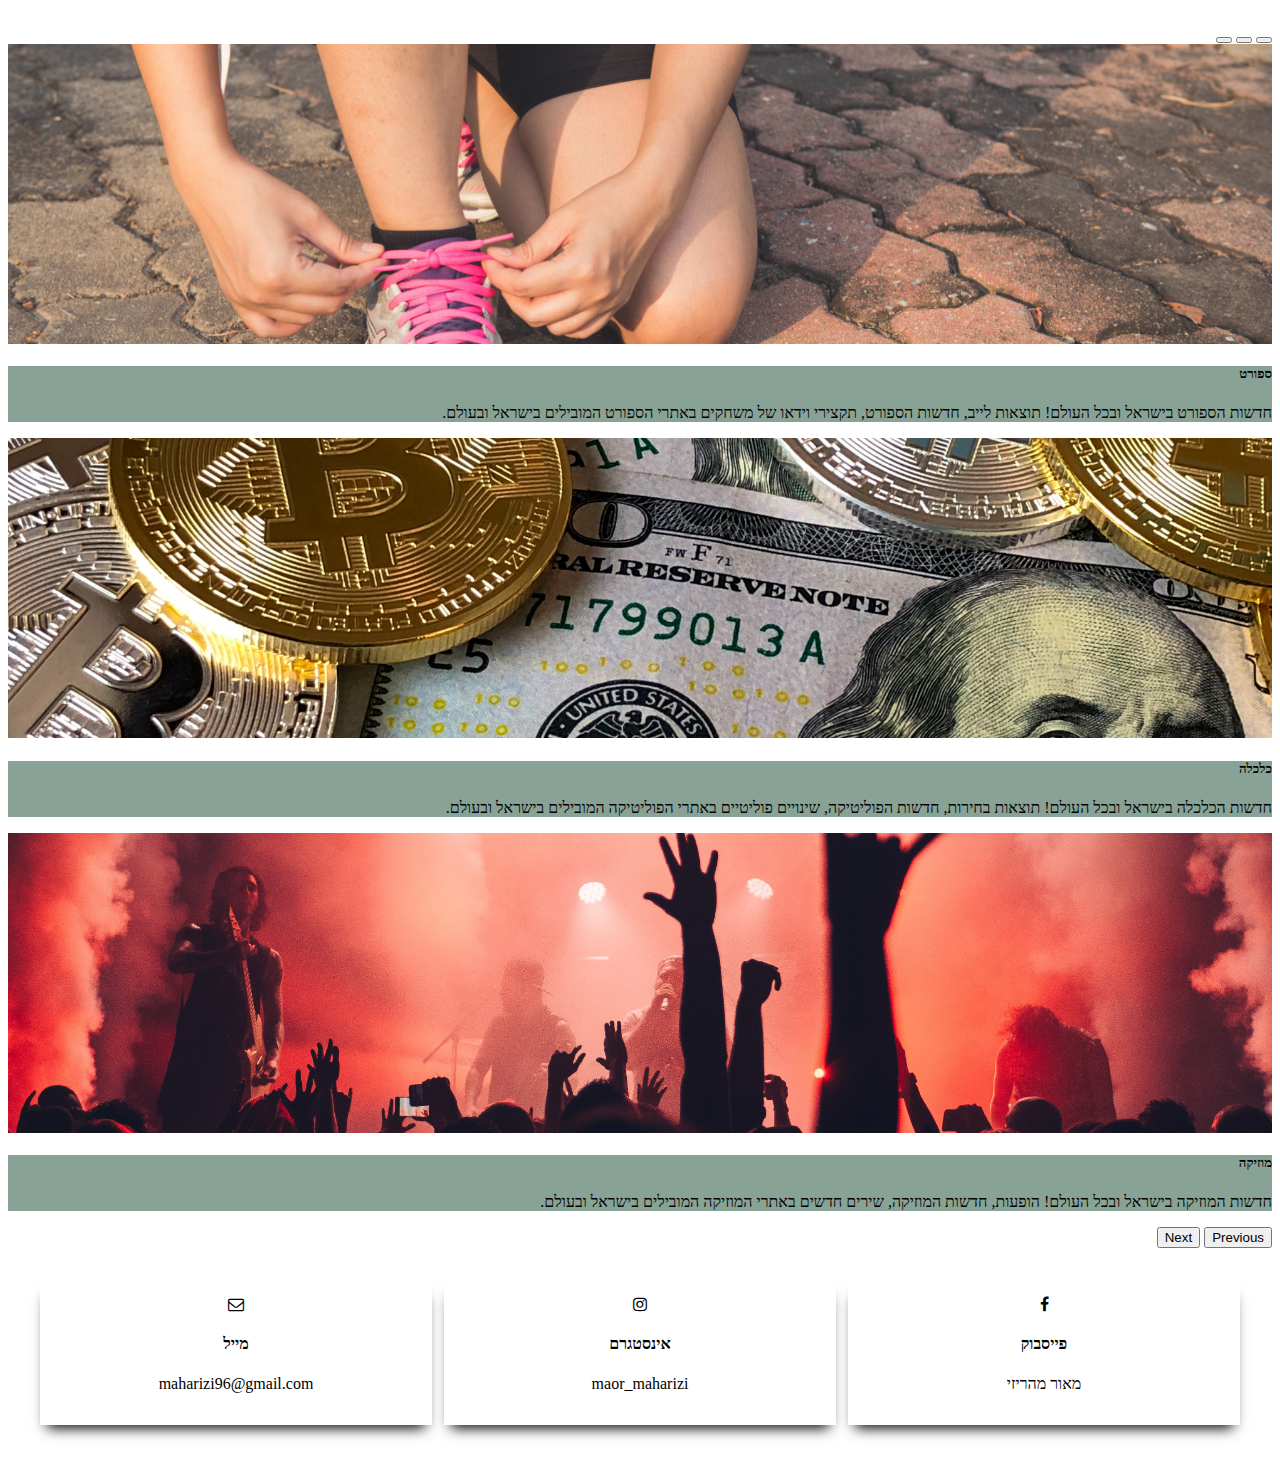
<file: index.html>
<!DOCTYPE html>
<html lang="he">

<head>
    <meta charset="UTF-8">
    <meta http-equiv="X-UA-Compatible" content="IE=edge">
    <meta name="viewport" content="width=device-width, initial-scale=1.0">
    <title>Document</title>
    <!-- CSS only -->
    <link href="https://cdn.jsdelivr.net/npm/bootstrap@5.2.0/dist/css/bootstrap.min.css" rel="stylesheet"
        integrity="sha384-gH2yIJqKdNHPEq0n4Mqa/HGKIhSkIHeL5AyhkYV8i59U5AR6csBvApHHNl/vI1Bx" crossorigin="anonymous">
    <link rel="stylesheet" href="index.css">
    <!-- link to icons-->
    <link rel="stylesheet" href="https://cdnjs.cloudflare.com/ajax/libs/font-awesome/4.7.0/css/font-awesome.min.css">

</head>

<body>
    <nav class="container-fluid text-end bg-success p-2 text-white bg-opacity-75" style="min-width: 40px;">
        <div class="container">
            <div class="nav_inside py-2 fw-bold">
                <a class="icon fs-2 ps-4 fw-bold" href="index.html">כל החדשות</a>
                <a href="israelNews.html">חדשות בישראל</a>
                <a href="worldNews.html">חדשות בארצות הברית</a>
                <a href="q&a.html">שאלות ותשובות</a>
            </div>
        </div>
    </nav>
    <div class="slider container-fluid bg-dark p-0">
        <!-- slider place -->
        <div id="carouselExampleCaptions" class="carousel slide" data-bs-ride="false">
            <div class="carousel-indicators">
                <button type="button" data-bs-target="#carouselExampleCaptions" data-bs-slide-to="0" class="active"
                    aria-current="true" aria-label="Slide 1"></button>
                <button type="button" data-bs-target="#carouselExampleCaptions" data-bs-slide-to="1"
                    aria-label="Slide 2"></button>
                <button type="button" data-bs-target="#carouselExampleCaptions" data-bs-slide-to="2"
                    aria-label="Slide 3"></button>
            </div>
            <div class="carousel-inner">
                <div class="carousel-item active">
                    <div class="bg-carousel" style="background-image: url(images/sport.jpg);"></div>
                    <div class="carousel-caption d-none d-md-block">
                        <h5>ספורט</h5>
                        <p>חדשות הספורט בישראל ובכל העולם! 
                            תוצאות לייב, חדשות הספורט, תקצירי וידאו של משחקים 
                            באתרי הספורט המובילים בישראל ובעולם.
                        </p>
                    </div>
                </div>
                <div class="carousel-item">
                    <div class="bg-carousel" style="background-image: url(images/economy.jpg);"></div>
                    <div class="carousel-caption d-none d-md-block">
                        <h5>כלכלה</h5>
                        <p>חדשות הכלכלה בישראל ובכל העולם! 
                            תוצאות בחירות, חדשות הפוליטיקה, שינויים פוליטיים
                            באתרי הפוליטיקה המובילים בישראל ובעולם.
                        </p>
                    </div>
                </div>
                <div class="carousel-item">
                    <div class="bg-carousel" style="background-image: url(images/music.jpg);"></div>
                    <div class="carousel-caption d-none d-md-block">
                        <h5>מוזיקה</h5>
                        <p>חדשות המוזיקה בישראל ובכל העולם! 
                            הופעות, חדשות המוזיקה, שירים חדשים
                            באתרי המוזיקה המובילים בישראל ובעולם.
                            </p>
                    </div>
                </div>
            </div>
            <button class="carousel-control-prev" type="button" data-bs-target="#carouselExampleCaptions"
                data-bs-slide="prev">
                <span class="carousel-control-prev-icon" aria-hidden="true"></span>
                <span class="visually-hidden">Previous</span>
            </button>
            <button class="carousel-control-next" type="button" data-bs-target="#carouselExampleCaptions"
                data-bs-slide="next">
                <span class="carousel-control-next-icon" aria-hidden="true"></span>
                <span class="visually-hidden">Next</span>
            </button>
        </div>
    </div>
    <main class="container-fluid">
        <div class="container">
            <!-- start Box -->
            <div class="Box">
                <i class="fa fa-facebook" aria-hidden="true"></i>
                <h4>פייסבוק</h4>
                <p>מאור מהריזי</p>
            </div>
            <!-- end box -->
            <!-- start Box -->
            <div class="Box">
                <i class="fa fa-instagram" aria-hidden="true"></i>
                <h4>אינסטגרם</h4>
                <p>maor_maharizi</p>
            </div>
            <!-- end box -->
            <!-- start Box -->
            <div class="Box">
                <i class="fa fa-envelope-o" aria-hidden="true"></i>
                <h4>מייל</h4>
                <p>maharizi96@gmail.com</p>
            <!-- end box -->
            </div>
        </div>
    </main>
    <!-- JavaScript Bundle with Popper -->
    <script src="https://cdn.jsdelivr.net/npm/bootstrap@5.2.0/dist/js/bootstrap.bundle.min.js"
        integrity="sha384-A3rJD856KowSb7dwlZdYEkO39Gagi7vIsF0jrRAoQmDKKtQBHUuLZ9AsSv4jD4Xa"
        crossorigin="anonymous"></script>
</body>

</html>
</file>
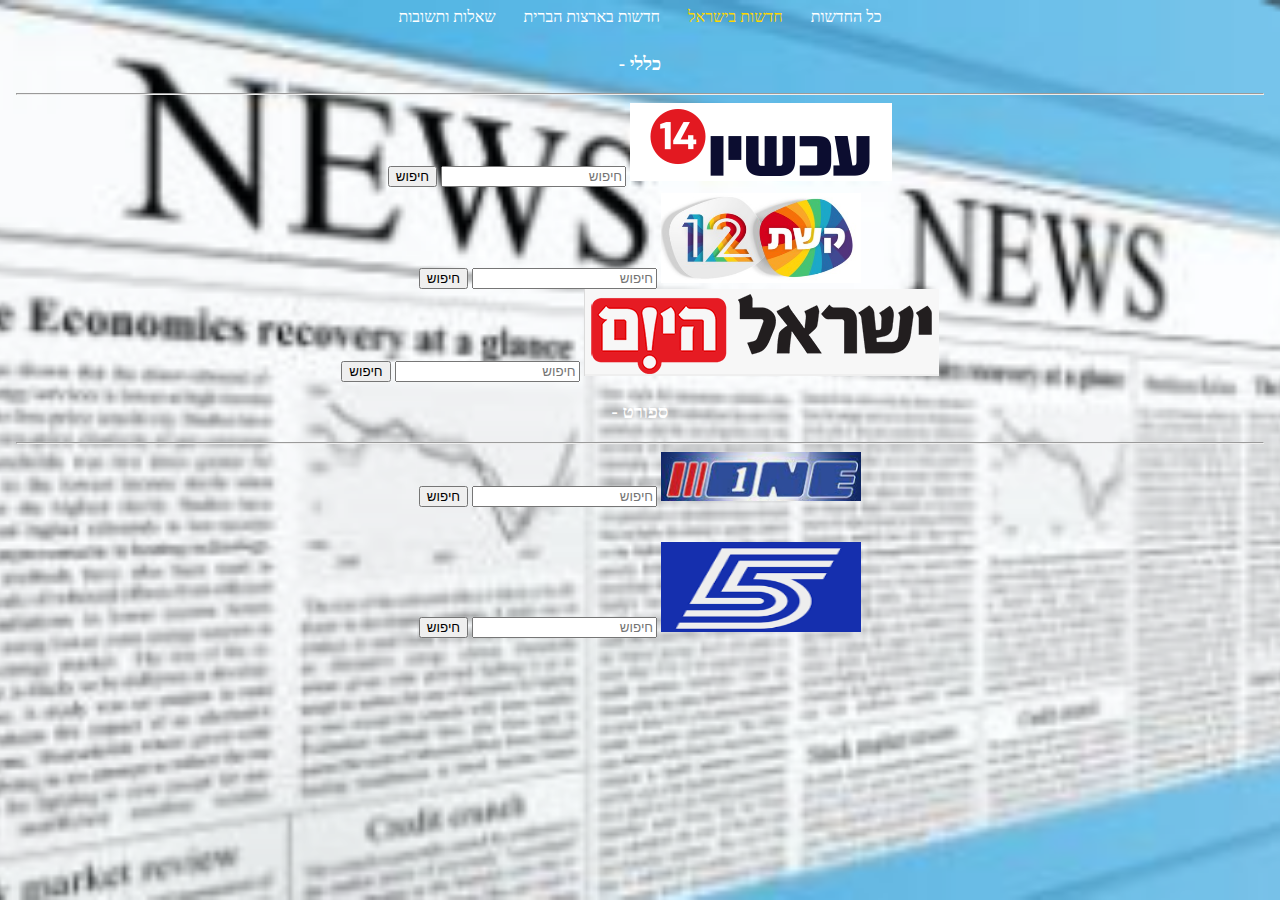
<file: israelNews.html>
<!DOCTYPE html>
<html lang="en">

<head>
    <meta charset="UTF-8">
    <meta http-equiv="X-UA-Compatible" content="IE=edge">
    <meta name="viewport" content="width=device-width, initial-scale=1.0">
    <title>Document</title>
    <!-- CSS only -->
    <link href="https://cdn.jsdelivr.net/npm/bootstrap@5.2.0/dist/css/bootstrap.min.css" rel="stylesheet"
        integrity="sha384-gH2yIJqKdNHPEq0n4Mqa/HGKIhSkIHeL5AyhkYV8i59U5AR6csBvApHHNl/vI1Bx" crossorigin="anonymous">
    <link rel="stylesheet" href="israelNews.css">
    <script src="js/israelSearch.js"></script>
</head>

<body>
    <nav class="container-fluid text-end bg-success p-2 text-white bg-opacity-75" style="min-width: 40px;">
        <div class="container">
            <div class="nav_inside py-2 fw-bold">
                <a class="icon fs-2 ps-4 fw-bold" href="index.html">כל החדשות</a>
                <a href="israelNews.html">חדשות בישראל</a>
                <a href="worldNews.html">חדשות בארצות הברית</a>
                <a href="q&a.html">שאלות ותשובות</a>
            </div>
        </div>
    </nav>
    <main class="container-fluid bg-light">
        <div class="container">
            <h3 class="subtitle text-black text-end fw-bold bottom-0">כללי - </h3>
            <hr class="text-black">
            <!-- start Box -->
            <form class="d-flex m-3 p-3 pt-0" role="search">
                <img class="img-thumbnail" src="images/14.png" alt="עכשיו 14">
                <input id="id_input_14" class="form-control me-2" type="search" placeholder="חיפוש" aria-label="Search">
                <button id="id_button_14" class="btn btn-outline-success me-2" type="submit">חיפוש</button>
            </form>
            <!-- end box -->
            <!-- start Box -->
            <form class="d-flex m-3 p-3 pt-0" role="search">
                <img class="img-thumbnail" src="images/12.png" alt="רשת 12">
                <input id="id_input_12" class="form-control me-2" type="search" placeholder="חיפוש" aria-label="Search">
                <button id="id_button_12" class="btn btn-outline-success me-2" type="submit">חיפוש</button>
            </form>
            <!-- end box -->
            <!-- start Box -->
            <form class="d-flex m-3 p-3 pt-0" role="search">
                <img class="img-thumbnail" src="images/israelToday.png" alt="ישראל היום">
                <input id="id_input_israelToday" class="form-control me-2" type="search" placeholder="חיפוש"
                    aria-label="Search">
                <button id="id_button_israelToday" class="btn btn-outline-success me-2" type="submit">חיפוש</button>
            </form>
            <!-- end box -->
            <h3 class="subtitle text-black text-end offset-3 fw-bold bottom-0">ספורט - </h3>
            <hr class="text-black">
            <!-- start Box -->
            <form class="d-flex m-3 p-3 pt-0" role="search">
                <img class="img-thumbnail" src="images/one.png" alt="וואן">
                <input id="id_input_one" class="form-control me-2" type="search" placeholder="חיפוש" aria-label="Search">
                <button id="id_button_one" class="btn btn-outline-success me-2" type="submit">חיפוש</button>
            </form>
            <!-- end box -->
            <!-- start Box -->
            <form class="d-flex m-3 p-3 pt-0" role="search">
                <img class="img-thumbnail" src="images/sport5.png" alt="ספורט 5">
                <input id="id_input_sport5" class="form-control me-2" type="search" placeholder="חיפוש" aria-label="Search">
                <button id="id_button_sport5" class="btn btn-outline-success me-2" type="submit">חיפוש</button>
            </form>
            <!-- end box -->
        </div>
    </main>
    <section></section>
</body>

</html>
</file>
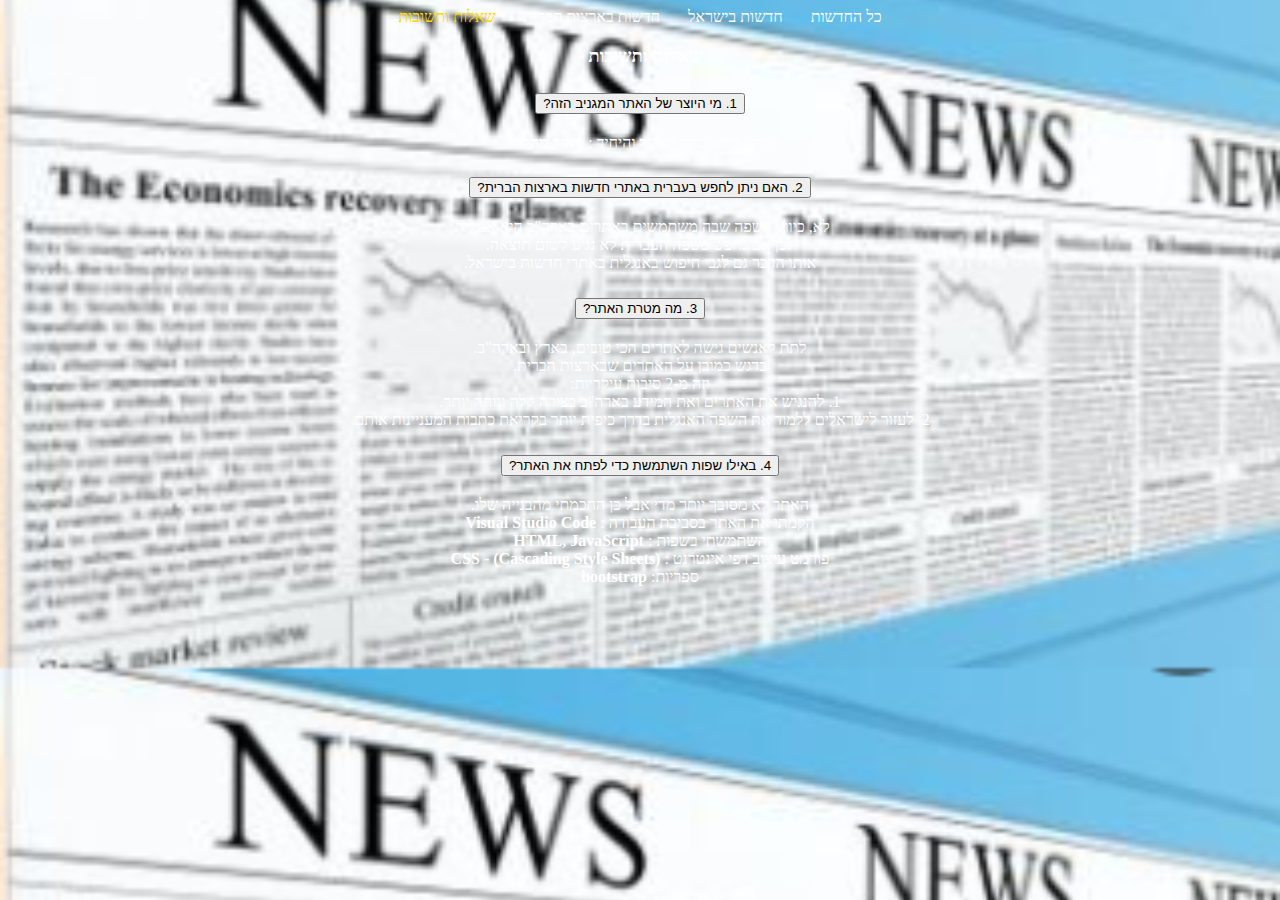
<file: q&a.html>
<!DOCTYPE html>
<html lang="en">

<head>
    <meta charset="UTF-8">
    <meta http-equiv="X-UA-Compatible" content="IE=edge">
    <meta name="viewport" content="width=device-width, initial-scale=1.0">
    <title>Document</title>
    <!-- CSS only -->
    <link href="https://cdn.jsdelivr.net/npm/bootstrap@5.2.0/dist/css/bootstrap.min.css" rel="stylesheet"
        integrity="sha384-gH2yIJqKdNHPEq0n4Mqa/HGKIhSkIHeL5AyhkYV8i59U5AR6csBvApHHNl/vI1Bx" crossorigin="anonymous">
    <link rel="stylesheet" href="q&a.css">
</head>

<body>
    <nav class="container-fluid text-end bg-success p-2 text-white bg-opacity-75" style="min-width: 40px;">
        <div class="container">
            <div class="nav_inside py-2 fw-bold">
                <a class="icon fs-2 ps-4 fw-bold" href="index.html">כל החדשות</a>
                <a href="israelNews.html">חדשות בישראל</a>
                <a href="worldNews.html">חדשות בארצות הברית</a>
                <a href="q&a.html">שאלות ותשובות</a>
            </div>
        </div>
    </nav>
    <div class="container-fluid">
        <div class="container p-5">
            <h3 class="text-end text-black fw-bold">שאלות ותשובות -</h3>
            <div class="accordion pt-3" id="accordionExample">
                <!-- start Box -->
                <div class="accordion-item">
                    <h2 class="accordion-header" id="headingOne">
                        <button class="accordion-button" type="button" data-bs-toggle="collapse"
                            data-bs-target="#collapseOne" aria-expanded="true" aria-controls="collapseOne">
                            1. מי היוצר של האתר המגניב הזה?
                        </button>
                    </h2>
                    <div id="collapseOne" class="accordion-collapse collapse show" aria-labelledby="headingOne"
                        data-bs-parent="#accordionExample">
                        <div class="accordion-body">
                            מה זאת אומרת האחד והיחיד : <strong>מאור מהריזי</strong>
                        </div>
                    </div>
                </div>
                <!-- end Box -->
                <!-- start Box -->
                <div class="accordion-item">
                    <h2 class="accordion-header" id="headingTwo">
                        <button class="accordion-button collapsed" type="button" data-bs-toggle="collapse"
                            data-bs-target="#collapseTwo" aria-expanded="false" aria-controls="collapseTwo">
                            2. האם ניתן לחפש בעברית באתרי חדשות בארצות הברית?
                        </button>
                    </h2>
                    <div id="collapseTwo" class="accordion-collapse collapse" aria-labelledby="headingTwo"
                        data-bs-parent="#accordionExample">
                        <div class="accordion-body">
                            לא, כיוון והשפה שבה משתמשים באתרים בארה"ב היא אנגלית.
                            <br>
                            לכן אם נחפש בשפה העברית לא נגיע לשום תוצאה.
                            <br>
                            אותו הדבר גם לגבי חיפוש באנגלית באתרי חדשות בישראל.
                        </div>
                    </div>
                </div>
                <!-- end Box -->
                <!-- start Box -->
                <div class="accordion-item">
                    <h2 class="accordion-header" id="headingThree">
                        <button class="accordion-button collapsed" type="button" data-bs-toggle="collapse"
                            data-bs-target="#collapseThree" aria-expanded="false" aria-controls="collapseThree">
                            3. מה מטרת האתר?
                        </button>
                    </h2>
                    <div id="collapseThree" class="accordion-collapse collapse" aria-labelledby="headingThree"
                        data-bs-parent="#accordionExample">
                        <div class="accordion-body">
                            לתת לאנשים גישה לאתרים הכי טובים, בארץ ובארה"ב.
                            <br>
                            בדגש כמובן על האתרים שבארצות הברית.
                            <br>
                            וזה מ-2 סיבות עיקריות:
                            <br>
                            1. להנגיש את האתרים ואת המידע בארה"ב בצורה קלה ונוחה יותר.
                            <br>
                            2. לעזור לישראלים ללמוד את השפה האנגלית בדרך כיפית יותר בקריאת כתבות המעניינות אותם.
                        </div>
                    </div>
                </div>
                <!-- end Box -->
                <!-- start Box -->
                <div class="accordion-item">
                    <h2 class="accordion-header" id="headingFour">
                        <button class="accordion-button collapsed" type="button" data-bs-toggle="collapse"
                            data-bs-target="#collapseFour" aria-expanded="false" aria-controls="collapseFour">
                            4. באילו שפות השתמשת כדי לפתח את האתר?
                        </button>
                    </h2>
                    <div id="collapseFour" class="accordion-collapse collapse" aria-labelledby="headingFour"
                        data-bs-parent="#accordionExample">
                        <div class="accordion-body">
                            האתר לא מסובך יותר מדי אבל כן החכמתי מהבנייה שלו.
                            <br>
                            הקמתי את האתר בסביבת העבודה : <strong>Visual Studio Code</strong>
                            <br>
                            השתמשתי בשפות : <strong>HTML, JavaScript</strong>
                            <br>
                            פורמט עיצוב דפי אינטרנט : <strong>CSS - (Cascading Style Sheets)</strong>
                            <br>
                            ספריות: <Strong>bootstrap</Strong>
                        </div>
                    </div>
                </div>
                <!-- end Box -->
            </div>
        </div>
    </div>
    <!-- JavaScript Bundle with Popper -->
    <script src="https://cdn.jsdelivr.net/npm/bootstrap@5.2.0/dist/js/bootstrap.bundle.min.js"
        integrity="sha384-A3rJD856KowSb7dwlZdYEkO39Gagi7vIsF0jrRAoQmDKKtQBHUuLZ9AsSv4jD4Xa"
        crossorigin="anonymous"></script>
</body>

</html>
</file>
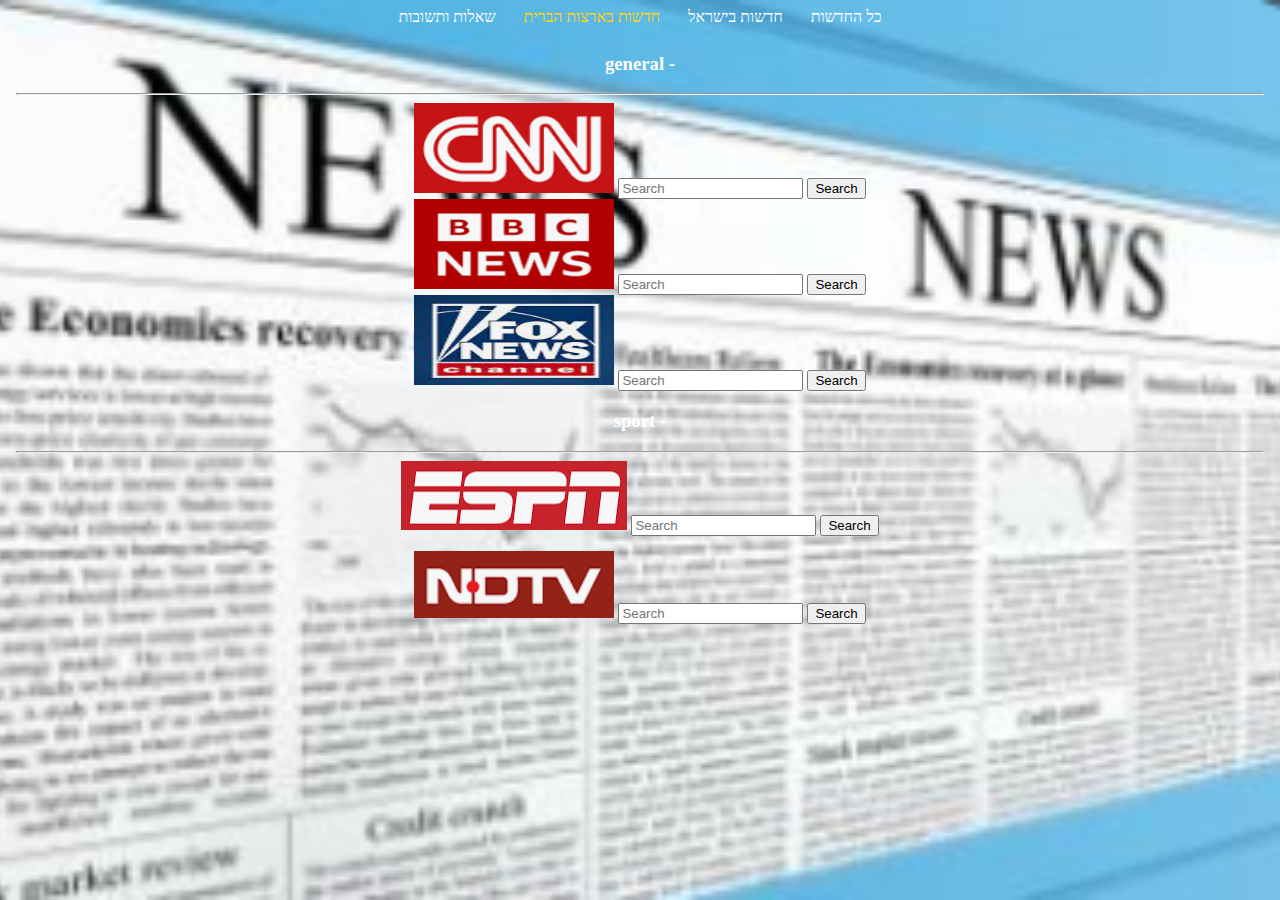
<file: worldNews.html>
<!DOCTYPE html>
<html lang="en">
<head>
    <meta charset="UTF-8">
    <meta http-equiv="X-UA-Compatible" content="IE=edge">
    <meta name="viewport" content="width=device-width, initial-scale=1.0">
    <title>Document</title>
    <!-- CSS only -->
    <link href="https://cdn.jsdelivr.net/npm/bootstrap@5.2.0/dist/css/bootstrap.min.css" rel="stylesheet"
        integrity="sha384-gH2yIJqKdNHPEq0n4Mqa/HGKIhSkIHeL5AyhkYV8i59U5AR6csBvApHHNl/vI1Bx" crossorigin="anonymous">
    <link rel="stylesheet" href="worldNews.css">
    <script src="js/worldSearch.js"></script>
</head>
<body>
    <nav class="container-fluid text-end bg-success p-2 text-white bg-opacity-75" style="min-width: 40px;">
        <div class="container">
            <div class="nav_inside py-2 fw-bold">
                <a class="icon fs-2 ps-4" href="index.html">כל החדשות</a>
                <a href="israelNews.html">חדשות בישראל</a>
                <a class="active" href="worldNews.html">חדשות בארצות הברית</a>
                <a href="q&a.html">שאלות ותשובות</a>
            </div>
        </div>
    </nav>
    <main class="container-fluid">
        <div class="container">
            <h3 class="subtitle text-black text-start fw-bold bottom-0">general - </h3>
            <hr class="text-black">
            <!-- start Box -->
            <form class="d-flex m-3 p-3 pt-0" role="search">
                <img class="img-thumbnail" src="images/cnn.png" alt="cnn news">
                <input id="id_input_cnn" class="form-control me-2" type="search" placeholder="Search" aria-label="Search">
                <button id="id_button_cnn" class="btn btn-outline-success me-2" type="submit">Search</button>
            </form>
            <!-- end box -->
            <!-- start Box -->
            <form class="d-flex m-3 p-3 pt-0" role="search">
                <img class="img-thumbnail" src="images/bbc.png" alt="bbc news">
                <input id="id_input_bbc" class="form-control me-2" type="search" placeholder="Search" aria-label="Search">
                <button id="id_button_bbc" class="btn btn-outline-success me-2" type="submit">Search</button>
            </form>
            <!-- end box -->
            <!-- start Box -->
            <form class="d-flex m-3 p-3 pt-0" role="search">
                <img class="img-thumbnail" src="images/fox.png" alt="fox news">
                <input id="id_input_fox" class="form-control me-2" type="search" placeholder="Search" aria-label="Search">
                <button id="id_button_fox" class="btn btn-outline-success me-2" type="submit">Search</button>
            </form>
            <!-- end box -->
            <h3 class="subtitle text-black text-start fw-bold bottom-0">sport - </h3>
            <hr class="text-black">
            <!-- start Box -->
            <form class="d-flex m-3 p-3 pt-0" role="search">
                <img class="img-thumbnail" src="images/espn.png" alt="espn">
                <input id="id_input_espn" class="form-control me-2" type="search" placeholder="Search" aria-label="Search">
                <button id="id_button_espn" class="btn btn-outline-success me-2" type="submit">Search</button>
            </form>
            <!-- end box -->
            <!-- start Box -->
            <form class="d-flex m-3 p-3 pt-0" role="search">
                <img class="img-thumbnail" src="images/ndtv.png" alt="ndtv">
                <input id="id_input_ndtv" class="form-control me-2" type="search" placeholder="Search" aria-label="Search">
                <button id="id_button_ndtv" class="btn btn-outline-success me-2" type="submit">Search</button>
            </form>
            <!-- end box -->
        </div>
    </main>
</body>
</html>
</file>
<file: index.css>
body{
    direction: rtl;
}
nav .container .nav_inside a{
    color: white;
    text-decoration: none;
    padding: 0 12px;
}
nav .container .nav_inside > a:nth-of-type(1n+2):hover{
    color: gold
}
.bg-carousel{
min-height: 300px;
background-size: cover;
background-position: center;
}
.carousel-caption{
background-color: #073a2279;
}
main {
    min-height: inherit;
    position: relative;
}

main .container {
    padding: 32px;
    display: flex;
    /* אם הילדים גדולים מ100%, יהיו אחד אחרי השני */
    flex-wrap: wrap;
    justify-content: space-between;
}

main .Box {
    background: white;
    width: 30%;
    text-align: center;
    padding: 16px;
    box-shadow: 0px 10px 13px -7px #000000, 5px 5px 15px 5px rgba(0, 0, 0, 0);
    z-index: 99;
}
</file>
<file: israelNews.css>
body {
    direction: rtl;

    background-image: url(images/news.png);
    background-size: cover;
    background-position: center center;
    background-attachment: fixed;
    height: auto;
    color: white;
    text-align: center;
}

.container {
    align-content: space-between;
}

nav .container .nav_inside a {
    color: white;
    text-decoration: none;
    padding: 0 12px;
}

nav .container .nav_inside>a:nth-of-type(1n+2):hover {
    color: gold
}

nav .container .nav_inside a[href="israelNews.html"] {
    color: gold;
}

main {
    background-image: url(images/news.png);
    background-size: cover;
    background-position: center center;
    background-attachment: fixed;
    height: 800px;
    padding: 8px;
    color: white;
    text-align: center;
}

main .container form{
    width: auto;
    min-height: 90px;
}

main .container form .img-thumbnail {
    min-width: 200px;
    max-height: 90px;
}
</file>
<file: q&a.css>
body {
    direction: rtl;

    background-image: url(images/news.png);
    background-size: cover;
    background-position: center center;
    background-attachment: local;
    height: auto;
    color: white;
    text-align: center;
}

.container {
    align-content: space-between;
}

nav .container .nav_inside a {
    color: white;
    text-decoration: none;
    padding: 0 12px;
}

nav .container .nav_inside>a:nth-of-type(1n+2):hover {
    color: gold
}

nav .container .nav_inside a[href="q&a.html"] {
    color: gold;
}
</file>
<file: worldNews.css>
body{
    background-image: url(images/news.png);
    background-size: cover;
    background-position: center center;
    background-attachment: fixed;
    height: auto;
    color: white;
    text-align: center;
}
nav .container .nav_inside a{
    color: white;
    text-decoration: none;
    padding: 0 12px;
}
nav .container .nav_inside > a:nth-of-type(1n+2):hover{
    color: gold
}
nav .container .nav_inside a[href="worldNews.html"]{
    color: gold;
}
main{
    background-image: url(images/news.png);
    background-size: cover;
    background-position: center center;
    background-attachment: fixed;
    height: 800px;
    padding: 8px;
    color: white;
    text-align: center;
}
main .container form{
    width: auto;
    min-height: 90px;
}

main .container form .img-thumbnail {
    min-width: 200px;
    max-height: 90px;
}
</file>
